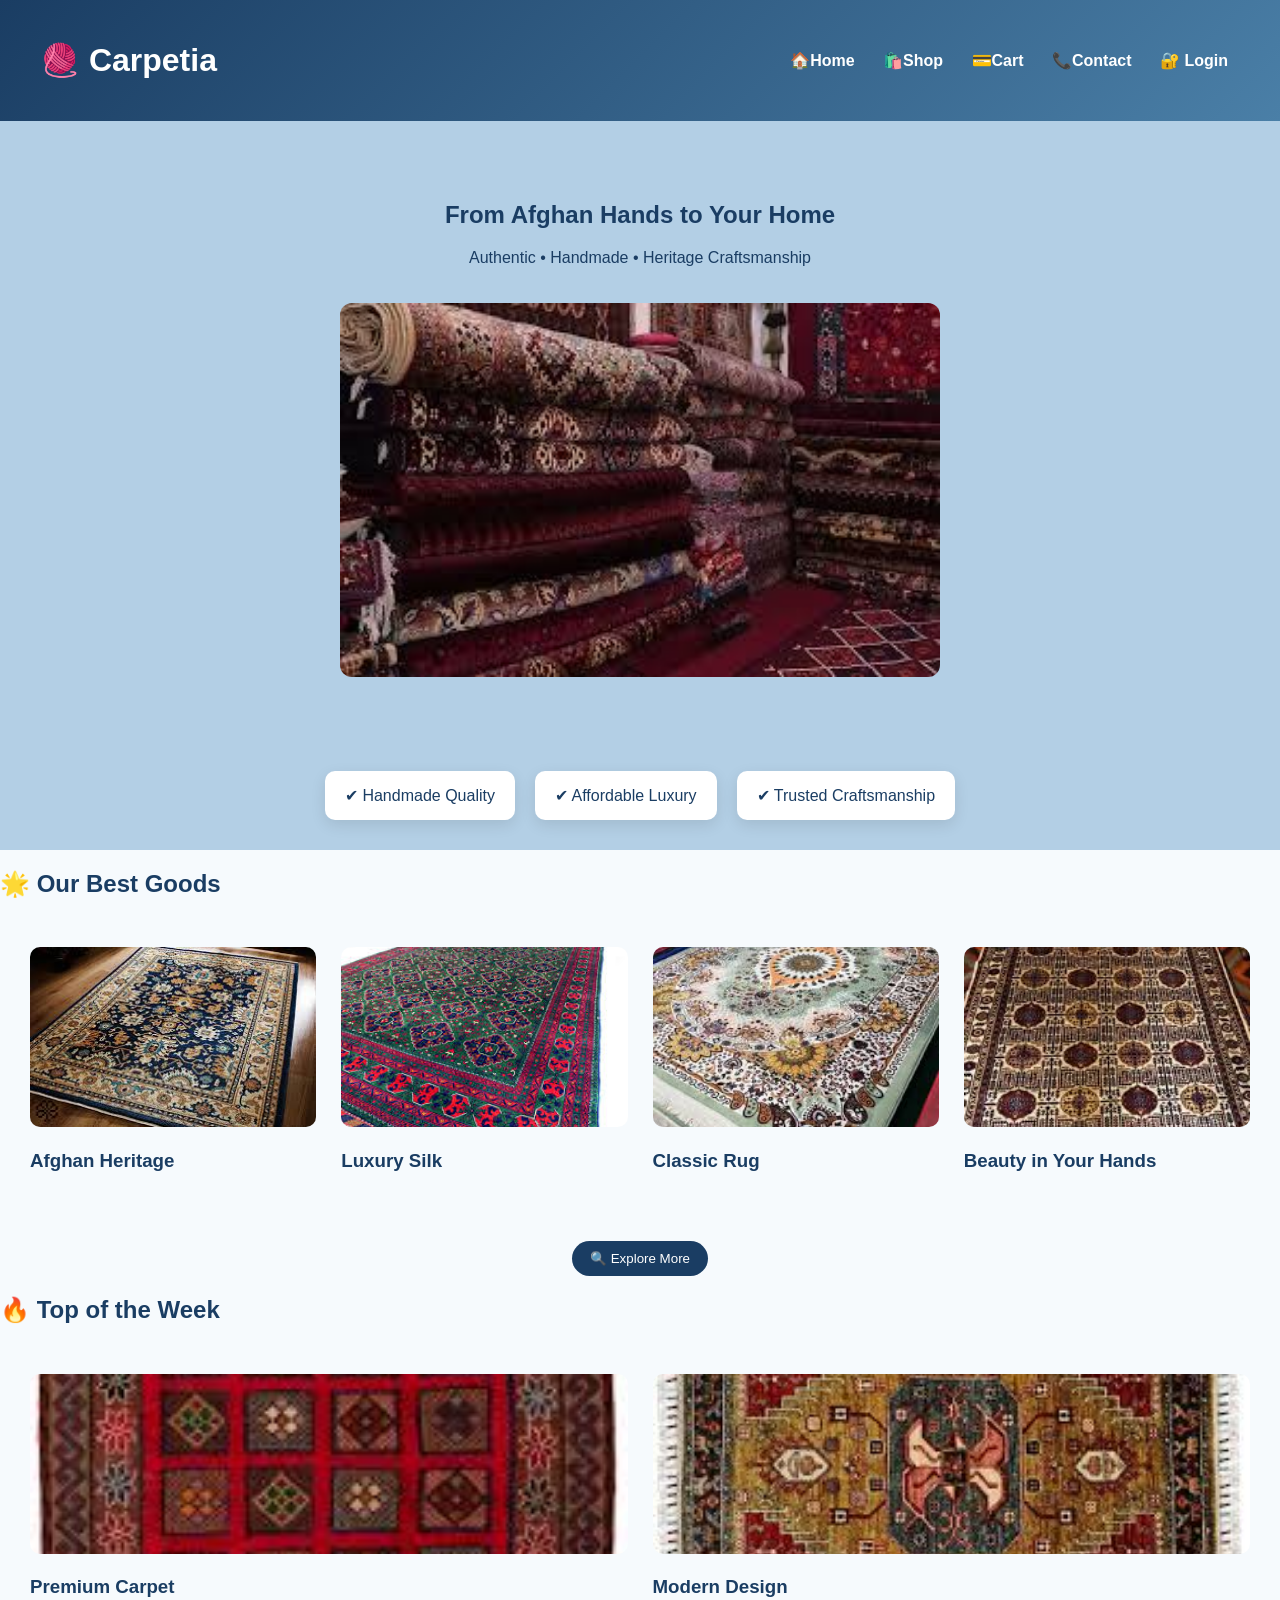
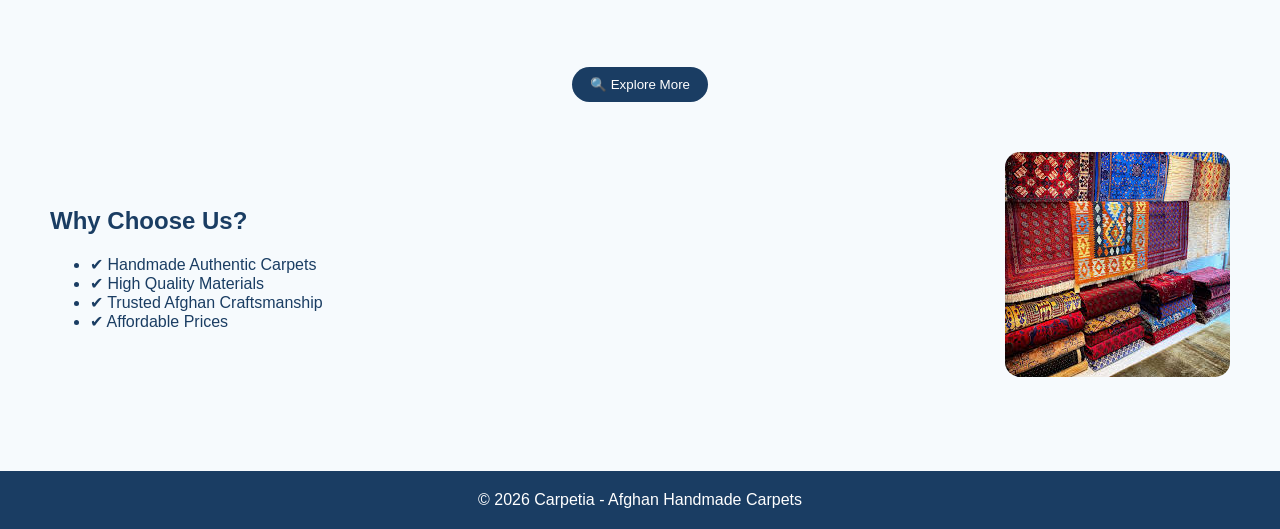
<file: index.html>
<!DOCTYPE html>
<html lang="en">
<head>
<meta charset="UTF-8">
<meta name="viewport" content="width=device-width, initial-scale=1.0">
<title>Carpetia</title>
<link rel="stylesheet" href="style.css">
</head>
<body>

<header>
<h1>🧶 Carpetia</h1>

<nav>
<a href="index.html">🏠Home</a>
<a href="shop.html">🛍️Shop</a>
<a href="cart.html">💳Cart</a>
<a href="contact.html">📞Contact</a>
<a href="login.html">🔐 Login</a>
</nav>
</header>

<section class="hero">
<h2>From Afghan Hands to Your Home</h2>
<p>Authentic • Handmade • Heritage Craftsmanship</p>
<img src="images/home.image.jpeg">
</section>

<!-- FEATURES (like your image) -->
<section class="features">

<div class="feature-box">✔ Handmade Quality</div>
<div class="feature-box">✔ Affordable Luxury</div>
<div class="feature-box">✔ Trusted Craftsmanship</div>

</section>

<section class="section">
<h2>🌟 Our Best Goods</h2>

<div class="grid">
<div class="product"><img src="images/carpet2.jpeg"><h3>Afghan Heritage</h3></div>
<div class="product"><img src="images/carpet5.jpeg"><h3>Luxury Silk</h3></div>
<div class="product"><img src="images/carpet4.jpeg"><h3>Classic Rug</h3></div>
<div class="product"><img src="images/carpet1.jpeg"><h3>Beauty in Your Hands</h3></div>
</div>

</div>

<div class="explore">
<button onclick="location.href='shop.html'">
🔍 Explore More
</button>
</div>

</section>
</section>

<section class="section">
<h2>🔥 Top of the Week</h2>

<div class="grid">
<div class="product"><img src="images/carpet6.jpeg"><h3>Premium Carpet</h3></div>
<div class="product"><img src="images/carpet3.jpeg"><h3>Modern Design</h3></div>
</div>
</div>

<div class="explore">
<button onclick="location.href='shop.html'">
🔍 Explore More
</button>
</div>

</section>
</section>

<!-- WHY CHOOSE US -->
<section class="why">

<div class="why-text">

<h2>Why Choose Us?</h2>

<ul>
<li>✔ Handmade Authentic Carpets</li>
<li>✔ High Quality Materials</li>
<li>✔ Trusted Afghan Craftsmanship</li>
<li>✔ Affordable Prices</li>
</ul>

</div>

<div class="why-image">
<img src="images/why.jpeg">
</div>

</section>

<footer class="footer">
© 2026 Carpetia - Afghan Handmade Carpets
</footer>

</body>
</html>
</file>
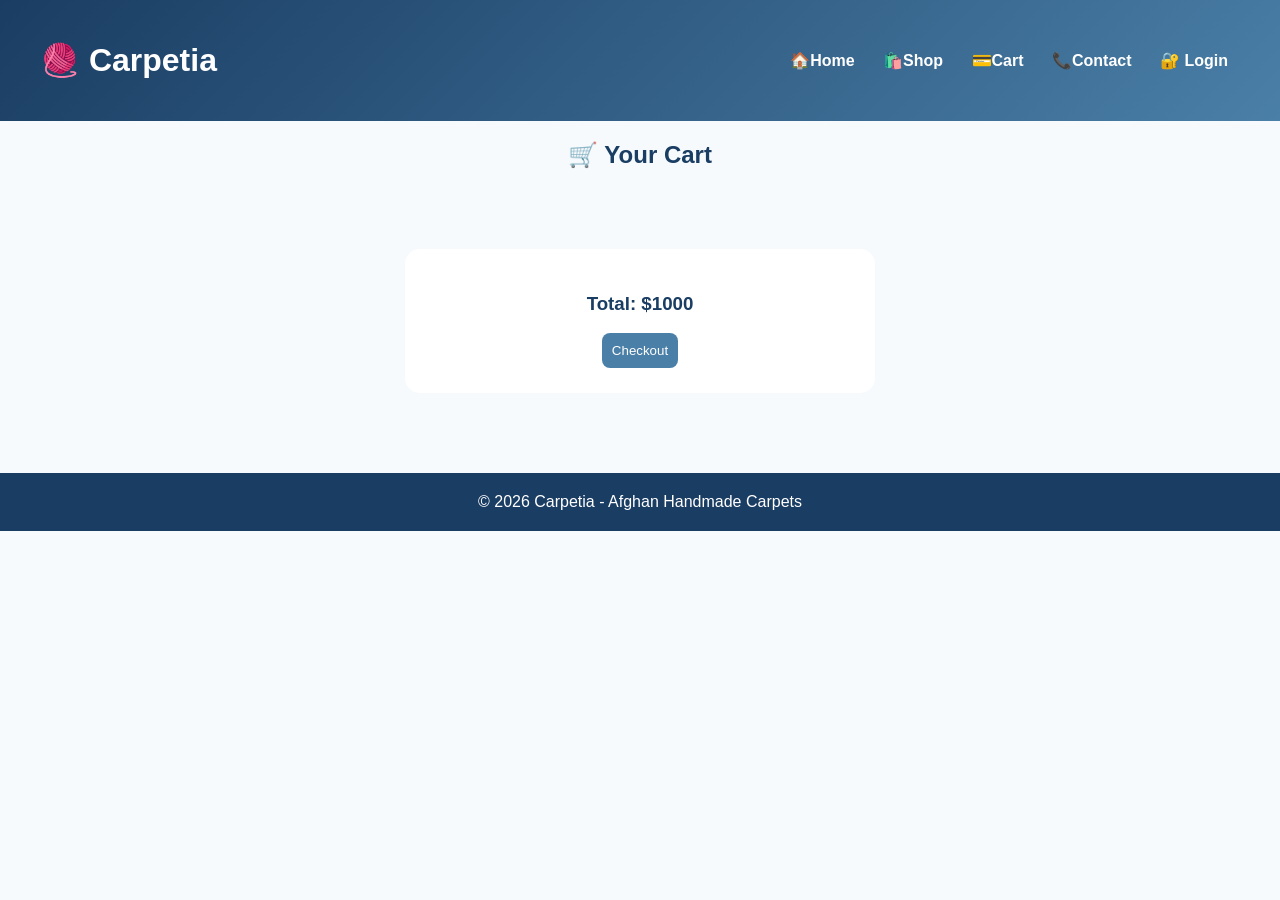
<file: cart.html>
<!DOCTYPE html>
<html>
<head>
<title>Cart</title>
<link rel="stylesheet" href="style.css">
</head>
<body>

<header>
<h1>🧶 Carpetia</h1>

<nav>
<a href="index.html">🏠Home</a>
<a href="shop.html">🛍️Shop</a>
<a href="cart.html">💳Cart</a>
<a href="contact.html">📞Contact</a>
<a href="login.html">🔐 Login</a>
</nav>
</header>
</header>

<h2 class="center">🛒 Your Cart</h2>

<div class="cart-box">

<ul id="cartItems"></ul>
<h3>Total: $1000<span id="total"></span></h3>

<button onclick="checkout()">Checkout</button>

</div>

<script src="script.js"></script>
</body>
</html>

<footer class="footer">
© 2026 Carpetia - Afghan Handmade Carpets
</footer>

</body>
</html>
</file>
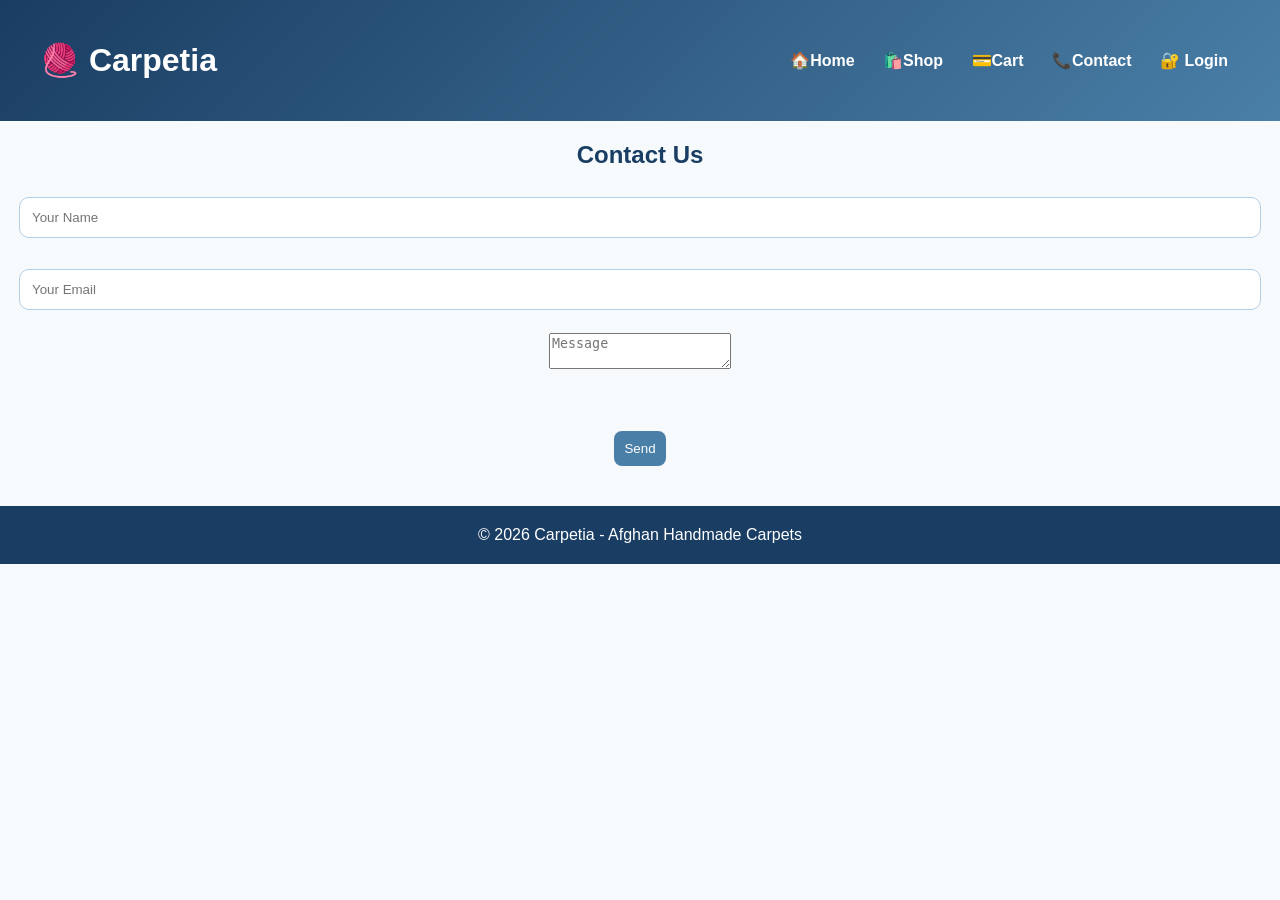
<file: contact.html>
<!DOCTYPE html>
<html lang="en">
<head>
<meta charset="UTF-8">
<meta name="viewport" content="width=device-width, initial-scale=1.0">
<title>Contact</title>
<link rel="stylesheet" href="style.css">
</head>
<body>

<header>
<h1>🧶 Carpetia</h1>
<nav>
<a href="index.html">🏠Home</a>
<a href="shop.html">🛍️Shop</a>
<a href="cart.html">💳Cart</a>
<a href="contact.html">📞Contact</a>
<a href="login.html">🔐 Login</a>
</nav>
</header>
</header>

<h2 class="center">Contact Us</h2>

<form class="form" onsubmit="return validateMessage()">
<input type="text" placeholder="Your Name">
<input type="email" placeholder="Your Email">
<textarea placeholder="Message"></textarea>
<p id="msg"></p>
<button type="submit">Send</button>
</form>

</body>
</html>

<footer class="footer">
© 2026 Carpetia - Afghan Handmade Carpets
</footer>

</body>
</html>
</file>
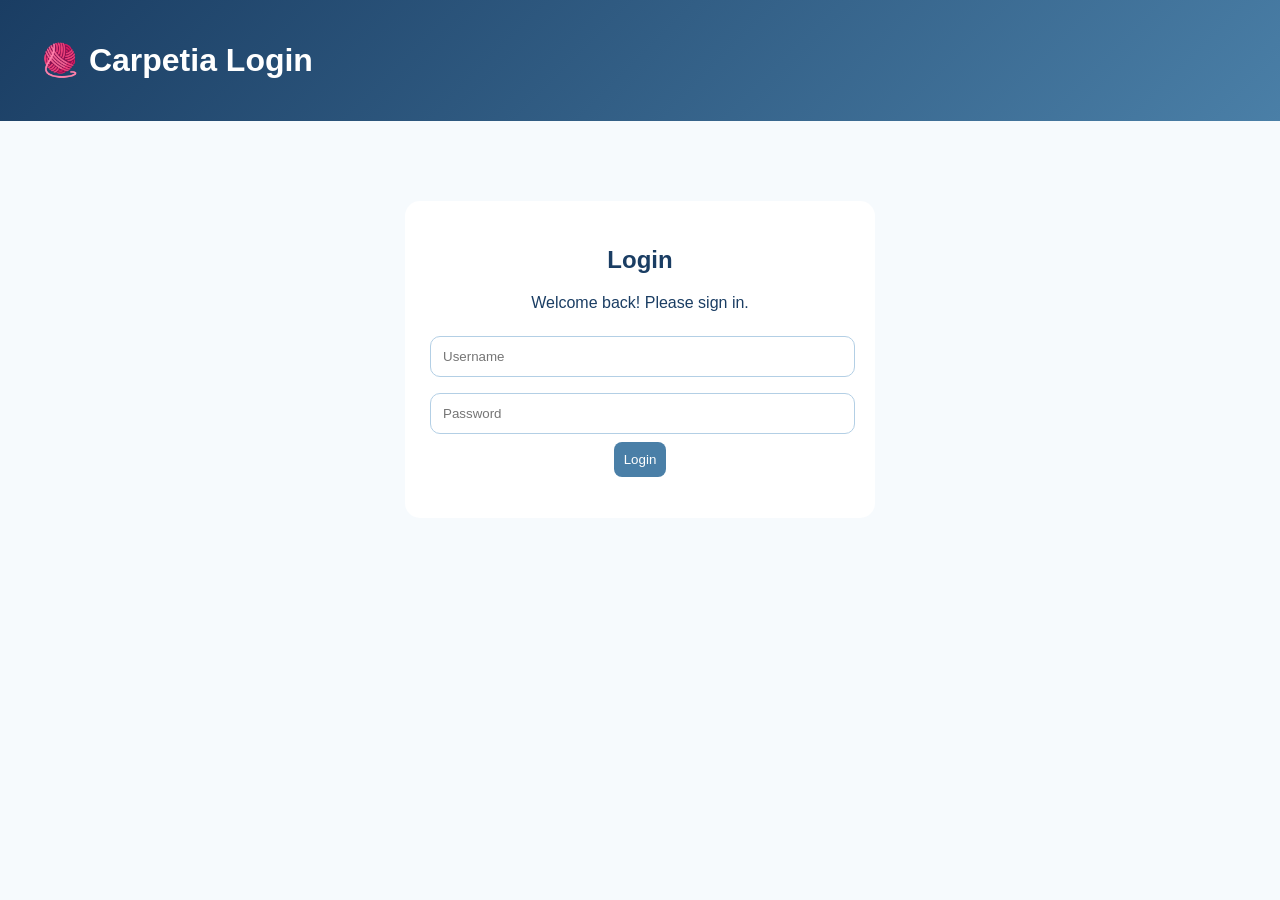
<file: login.html>
<!DOCTYPE html>
<html lang="en">
<head>
<meta charset="UTF-8">
<meta name="viewport" content="width=device-width, initial-scale=1.0">
<title>Login</title>
<link rel="stylesheet" href="style.css">
</head>
<body>

<header>
<h1>🧶 Carpetia Login</h1>
</header>

<div class="login-box">

<h2>Login</h2>
<p>Welcome back! Please sign in.</p>

<input type="text" id="username" placeholder="Username">
<input type="password" id="password" placeholder="Password">

<button onclick="login()">Login</button>
<p id="msg"></p>


</div>

<script src="script.js"></script>
</body>
</html>
</file>
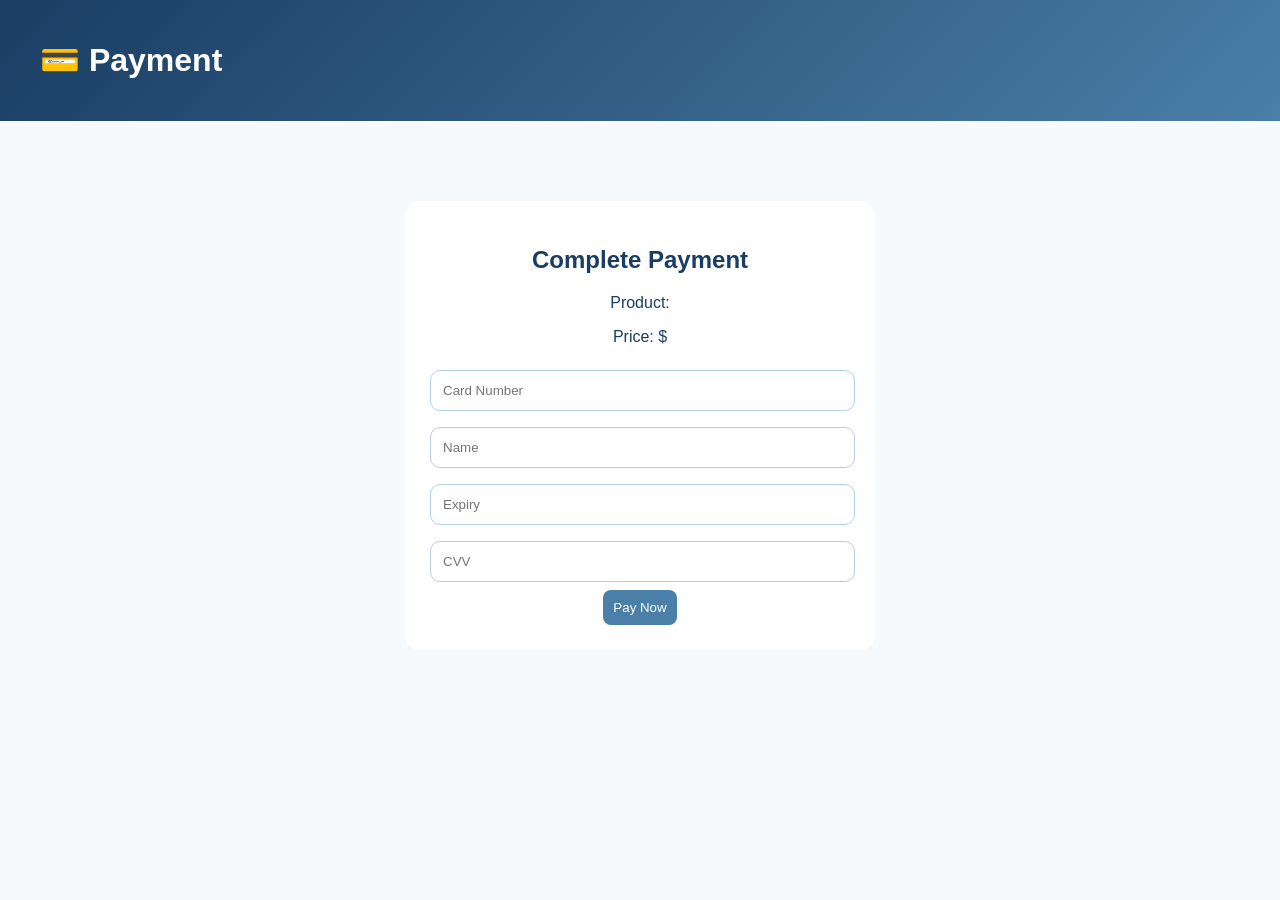
<file: payment.html>
<!DOCTYPE html>
<html>
<head>
<title>Payment</title>
<link rel="stylesheet" href="style.css">
</head>
<body>

<header>
<h1>💳 Payment</h1>
</header>

<div class="payment-box">

<h2>Complete Payment</h2>

<p>Product: <span id="productName"></span></p>
<p>Price: $<span id="productPrice"></span></p>

<input placeholder="Card Number">
<input placeholder="Name">
<input placeholder="Expiry">
<input placeholder="CVV">

<button onclick="pay()">Pay Now</button>

</div>

<script src="script.js"></script>
</body>
</html>
</file>
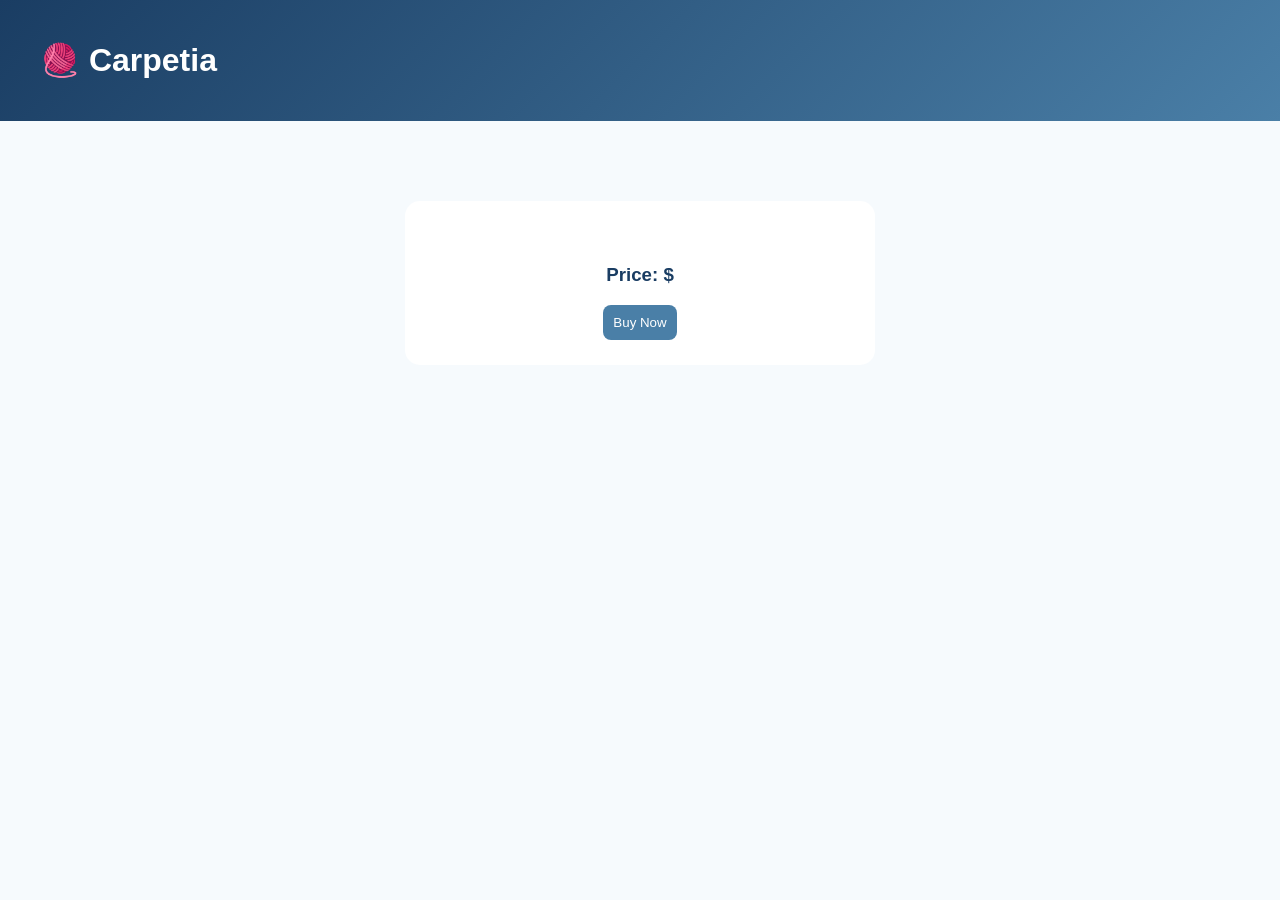
<file: product.html>
<!DOCTYPE html>
<html lang="en">
<head>
<meta charset="UTF-8">
<meta name="viewport" content="width=device-width, initial-scale=1.0">
<title>Product</title>
<link rel="stylesheet" href="style.css">
</head>
<body>

<header>
<h1>🧶 Carpetia</h1>
</header>

<div class="product-detail">

<img id="pimg" style="width:100%;max-width:500px;border-radius:10px">

<h2 id="pname"></h2>
<p id="pdesc"></p>
<h3>Price: $<span id="pprice"></span></h3>

<button onclick="buyNow()">Buy Now</button>

</div>

<script src="script.js"></script>
</body>
</html>
</file>
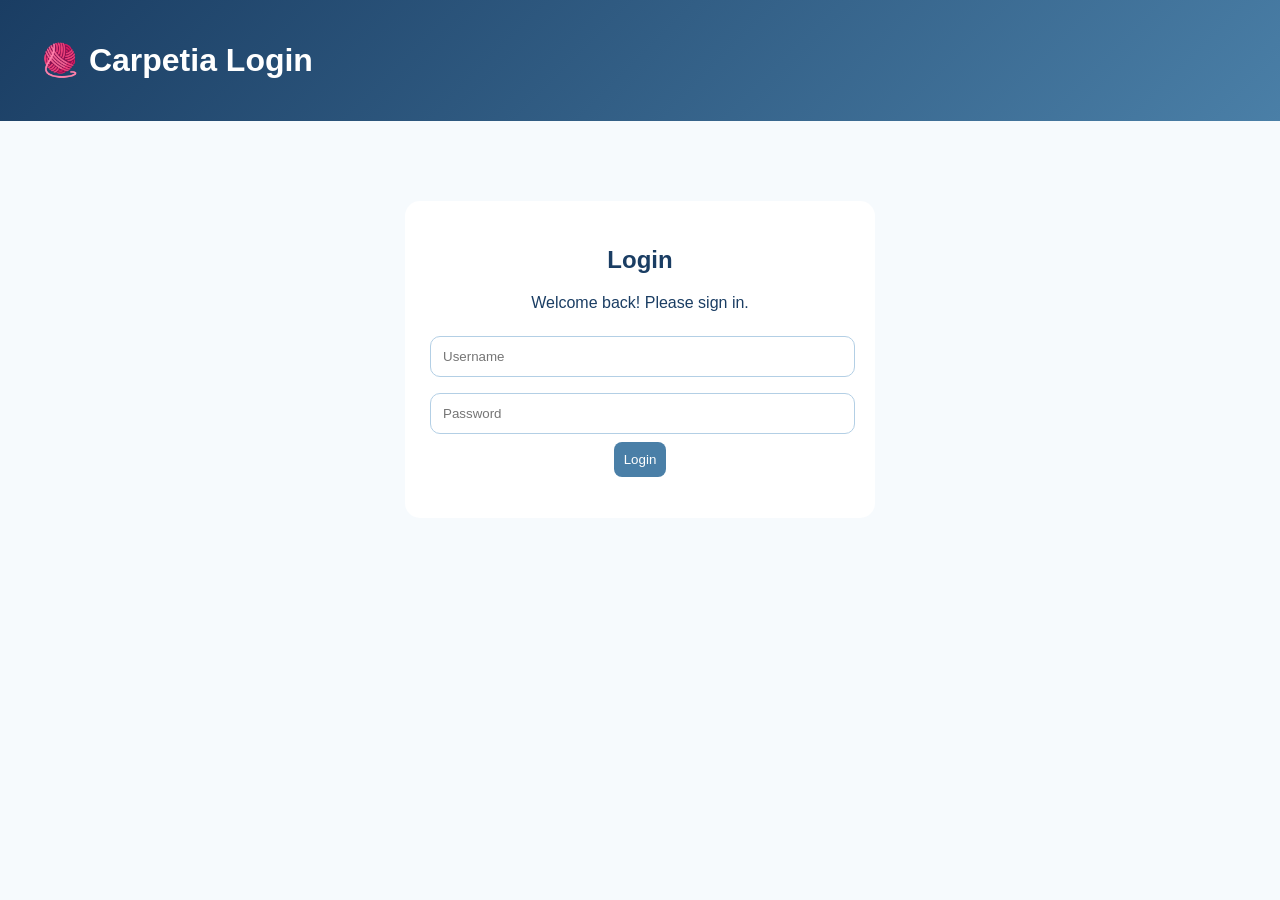
<file: shop.html>
<!DOCTYPE html>
<html>
<head>
<title>Shop</title>
<link rel="stylesheet" href="style.css">
</head>
<body>

<header>
<h1>🧶 Carpetia</h1>

<nav>
<a href="index.html">🏠Home</a>
<a href="shop.html">🛍️Shop</a>
<a href="cart.html">💳Cart</a>
<a href="contact.html">📞Contact</a>
<a href="login.html">🔐 Login</a>
</nav>
</header>

<div class="search-box">
<input type="text" id="searchBar" placeholder="Search carpets...">
</div>

</header>

<h2 class="center">Premium Carpet Collection</h2>

<div class="grid">

<div class="product">
<img src="images/carpet1.jpeg">
<h3>Afghan Carpet</h3>
<p>$600</p>
<button onclick="openProduct(0)">View</button>
</div>

<div class="product">
<img src="images/carpet2.jpeg">
<h3>Modern Carpet</h3>
<p>$500</p>
<button onclick="openProduct(1)">View</button>
</div>

<div class="product">
<img src="images/carpet3.jpeg">
<h3>Classic Carpet</h3>
<p>$480</p>
<button onclick="openProduct(2)">View</button>
</div>

<div class="product">
<img src="images/carpet4.jpeg">
<h3>Luxury Carpet</h3>
<p>$550</p>
<button onclick="openProduct(3)">View</button>
</div>

<div class="product">
<img src="images/carpet5.jpeg">
<h3>Soft Carpet</h3>
<p>$800</p>
<button onclick="openProduct(4)">View</button>
</div>

<div class="product">
<img src="images/carpet6.jpeg">
<h3>Vintage Carpet</h3>
<p>$640</p>
<button onclick="openProduct(5)">View</button>
</div>

</div>

<script src="script.js"></script>
</body>
</html>

<footer class="footer">
© 2026 Carpetia - Afghan Handmade Carpets
</footer>

</body>
</html>
</file>
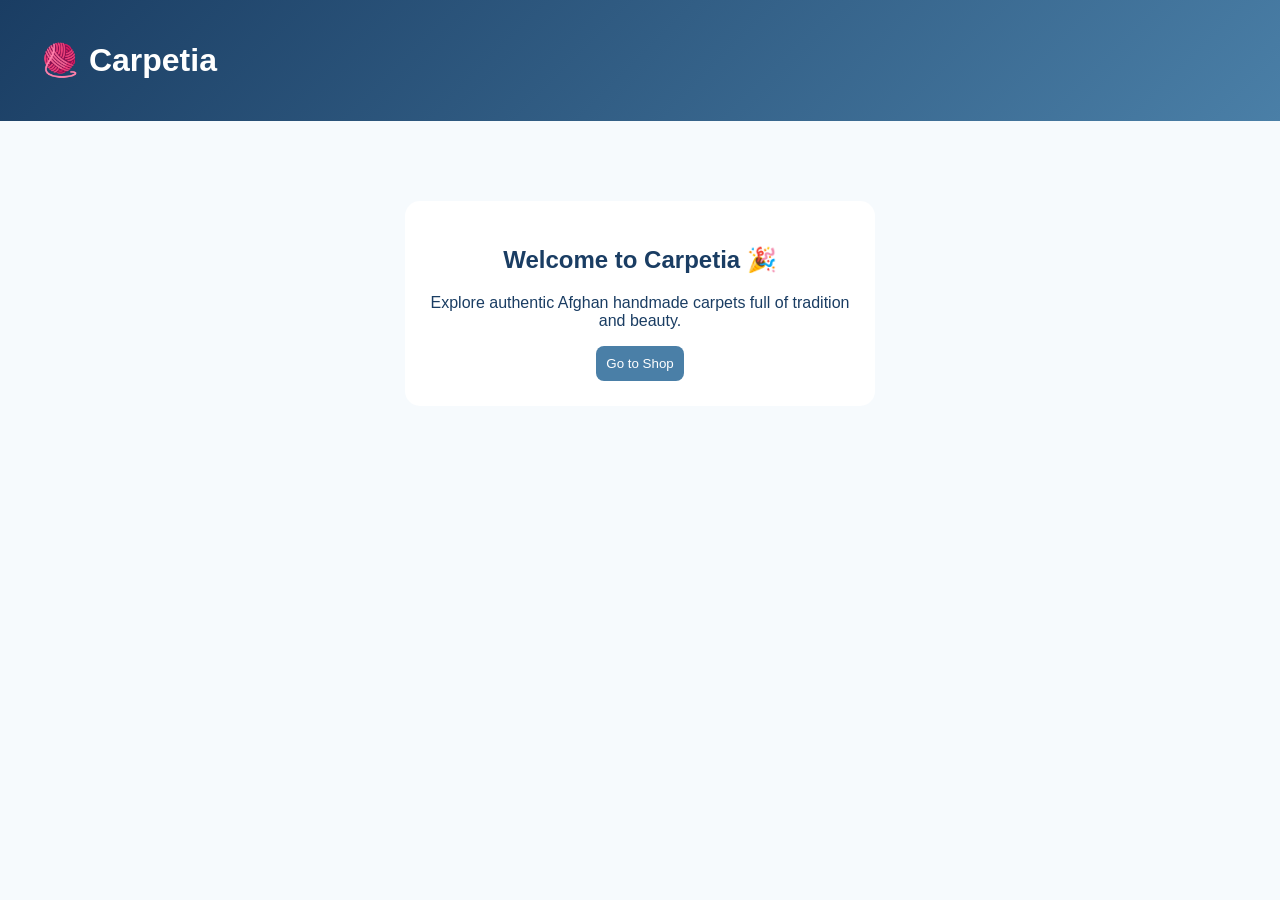
<file: welcome.html>
<!DOCTYPE html>
<html>
<head>
<title>Welcome</title>
<link rel="stylesheet" href="style.css">
</head>
<body>

<header>
<h1>🧶 Carpetia</h1>
</header>

<div class="welcome-box">

<h2>Welcome to Carpetia 🎉</h2>

<p>Explore authentic Afghan handmade carpets full of tradition and beauty.</p>

<button onclick="goShop()">Go to Shop</button>

</div>

<script>
function goShop(){
window.location.href = "shop.html";
}
</script>

</body>
</html>
</file>
<file: style.css>
html, body{
margin:0;
padding:0;
background:#F6FAFD;
font-family:Arial;
color:#1A3D63;
}


header{
background:linear-gradient(135deg,#1A3D63,#4A7FA7);
color:white;
padding:20px 40px;
display:flex;
justify-content:space-between;
align-items:center;
flex-wrap:wrap;
}


nav a{
color:white;
margin:0 12px;
text-decoration:none;
font-weight:bold;
}

nav a:hover {
color: #B3CFE5;
transform: translateY(-3px);
}

nav a::after {
content: "";
position: absolute;
width: 0%;
height: 2px;
left: 0;
bottom: -5px;
background: white;
transition: 0.3s;
}

nav a:hover::after {
width: 100%;
}

nav a:hover {
letter-spacing: 1px;
}


.search-box{
width:100%;
display:flex;
justify-content:center;
margin-top:10px;
}

.search-box input{
width:60%;
max-width:400px;
padding:10px;
border-radius:10px;
border:none;
}


.hero{
text-align:center;
padding:60px 20px;
background:#B3CFE5;
}

.hero img{
width:90%;
max-width:600px;
border-radius:12px;
margin-top:20px;
}


.grid{
display:grid;
grid-template-columns:repeat(auto-fit,minmax(220px,1fr));
gap:25px;
padding:30px;
}

/
.product{
background:white;
border-radius:12px;
padding:10px;
text-align:center;
box-shadow:0 5px 15px rgba(0,0,0,0.1);
}

.product:hover {
transform: translateY(-10px) scale(1.03);
box-shadow: 0 15px 25px rgba(0,0,0,0.2);
}

.product img{
width:100%;
height:180px;
object-fit:cover;
border-radius:10px;
}

.product img {
transition: transform 0.3s ease;
}

.product:hover img {
transform: scale(1.1);
}

button:hover {
background: #1A3D63;
transform: scale(1.05);
}


button{
background:#4A7FA7;
color:white;
border:none;
padding:10px;
border-radius:8px;
cursor:pointer;
}


.login-box,
.payment-box,
.cart-box,
.welcome-box,
.product-detail{
width:90%;
max-width:420px;
margin:80px auto;
background:white;
padding:25px;
border-radius:15px;
text-align:center;
box-shadow: 0 10px 25px r gba(0,0,0,0.1);
}

input{
    width: 95%;
    padding: 12px;
    margin: 8px 0;
    border: 1px solid #B3CFE5;
    border-radius: 10px;
}


.footer{
text-align:center;
background:#1A3D63;
color:white;
padding:20px;
margin-top:40px;
}

.explore{
text-align:center;
margin-top:20px;
}

.explore button{
background:#1A3D63;
color:white;
padding:10px 18px;
border:none;
border-radius:25px;
cursor:pointer;
transition:0.3s;
}

.explore button:hover{
background:#4A7FA7;
transform:scale(1.05);
}


.features{
display:flex;
justify-content:center;
gap:20px;
padding:30px;
background:#B3CFE5;
}

.feature-box{
background:white;
padding:15px 20px;
border-radius:10px;
box-shadow:0 5px 15px rgba(0,0,0,0.1);
}

.feature-box:hover {
transform: translateY(-8px) rotate(1deg);
box-shadow: 0 15px 30px rgba(0,0,0,0.2);
background: linear-gradient(135deg, #ffffff, #e3f2fd);
}

.feature-box:hover {
box-shadow: 0 0 15px rgba(74,127,167,0.6);
}

.feature-box {
animation: fadeUp 0.8s ease;
}

@keyframes fadeUp {
from {
opacity: 0;
transform: translateY(20px);
}
to {
opacity: 1;
transform: translateY(0);
}
}


.why{
display:flex;
justify-content:space-between;
align-items:center;
padding:50px;
gap:30px;
}

.why-image img{
width:100%;
max-width:400px;
border-radius:15px;
}

.center{ 
    text-align: center;
    text-shadow: #7f9db4;
}

.form{ 
    display: flex;
    flex-direction: column;
    justify-content: center;
    align-items: center;
    min-width: 100vh;
    gap: 15px;

}
</file>
